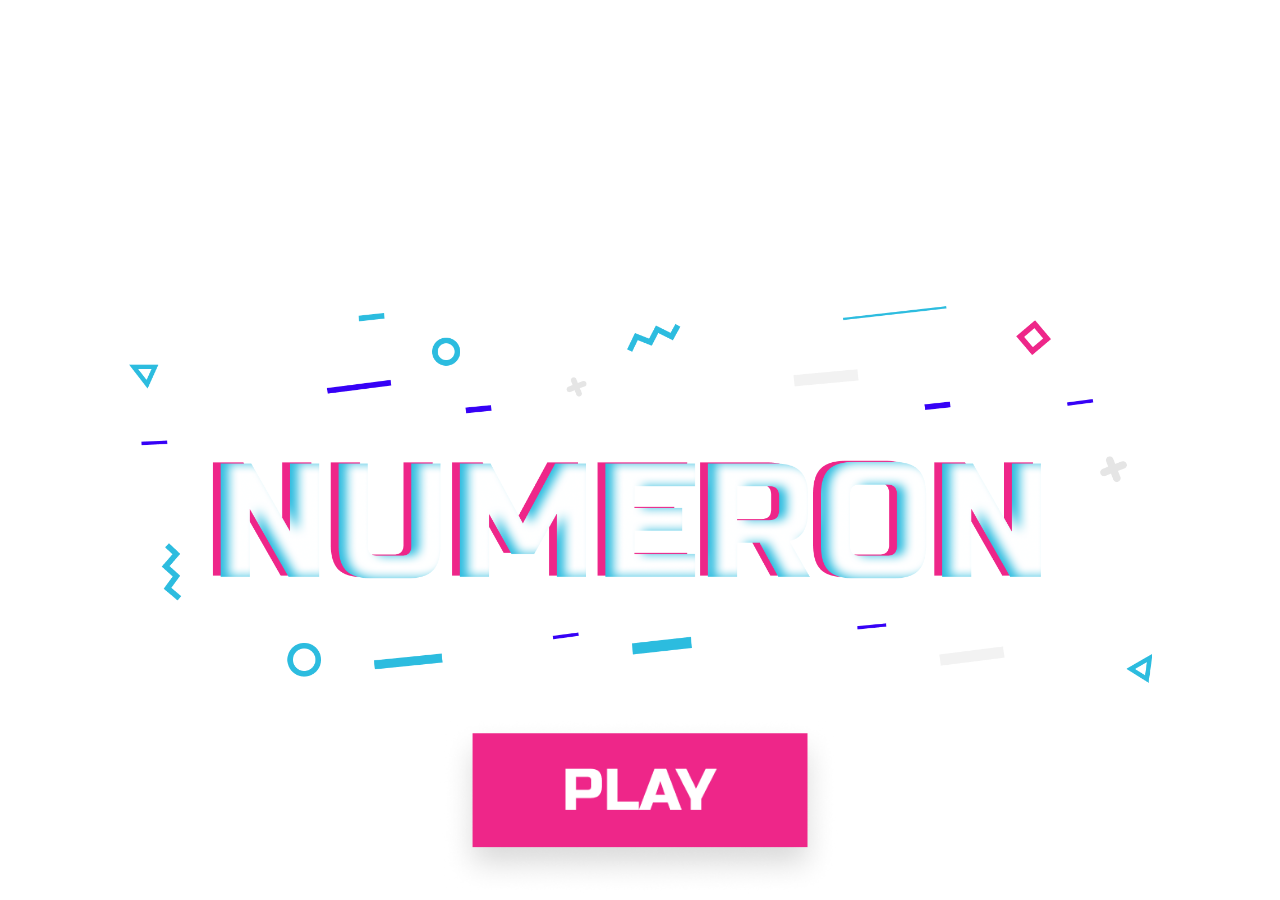
<file: index.html>
<!DOCTYPE html>
<html lang="en">
<head>
    <meta charset="UTF-8">
    <meta name="viewport" content="width=device-width, initial-scale=1.0">
    <title>Number Game</title>
    <link rel="stylesheet" href="style.css">
</head>
<body>
    <div class="playcontainer">
        <div>
            <img class="gamebegin" src="./img/numberon_image.png" alt="">
        </div>
        <div>
            <img id="play" class="play-button" src="./img/play_button.png" alt="">
        </div>
    </div>
    <script src="./play_button.js"></script>
</body>
</html>
</file>
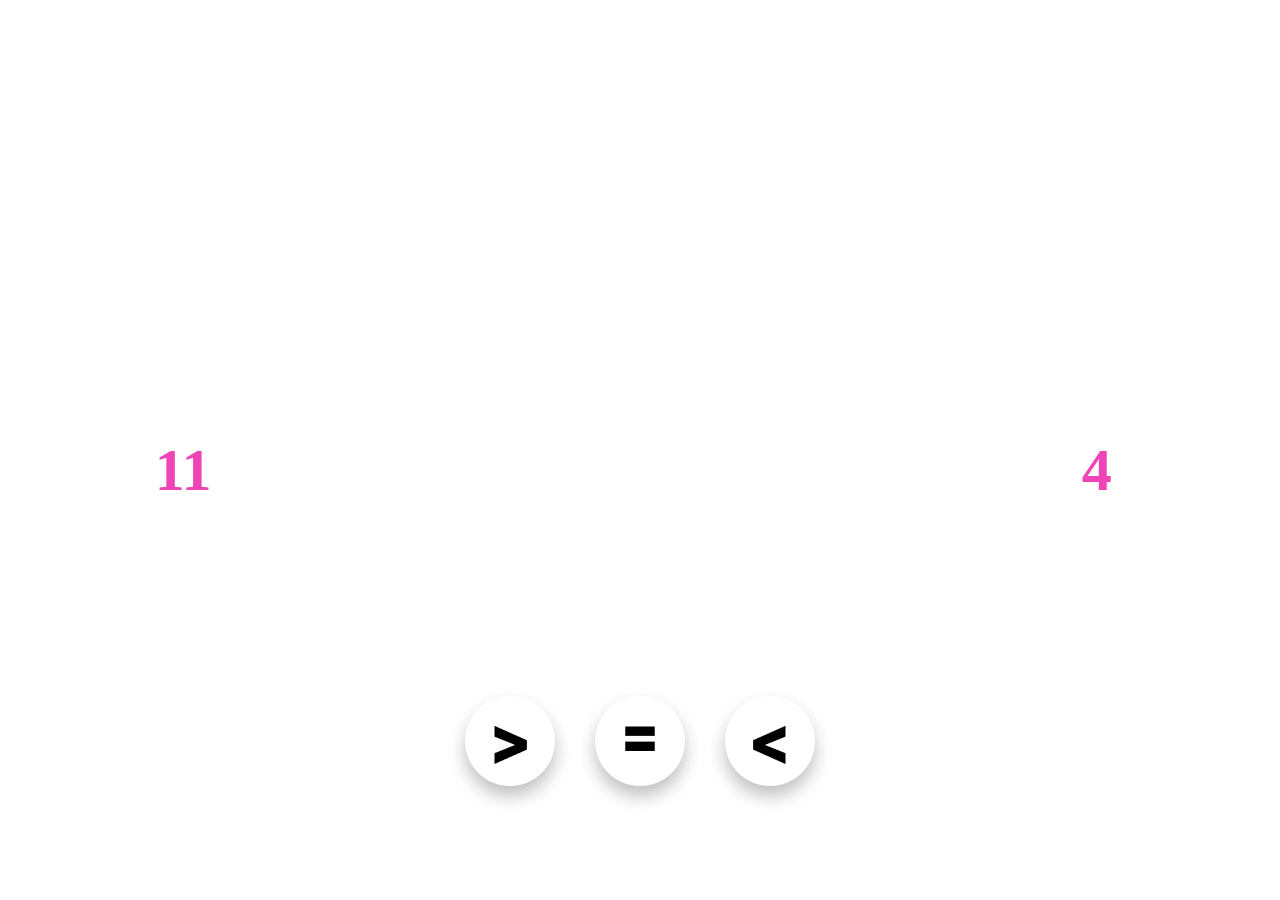
<file: actualplay.html>
<!DOCTYPE html>
<html lang="en">
  <head>
    <meta charset="UTF-8" />
    <meta name="viewport" content="width=device-width, initial-scale=1.0" />
    <title>Document</title>
    <link rel="stylesheet" href="style.css" />
    <link rel="preconnect" href="https://fonts.googleapis.com" />
    <link rel="preconnect" href="https://fonts.gstatic.com" crossorigin />
    <link
      href="https://fonts.googleapis.com/css2?family=Handjet:wght@500&display=swap"
      rel="stylesheet"
    />
  </head>
  <body>
    <div class="main_container">
      <div class="heading universal universal2">
        <h1>Guess the realtion!</h1>
        <div class="timerbox universal">
          <span class="universal-num timersize" id="timer"></span>
        </div>
      </div>
      <!-- this is gaming box -->
      <div class="maingame universal universal2">
        <div class="randombox universal">
          <span id="random1" class="universal-num"></span>
        </div>
        <div class="universal randombox questionbox">
          <p class="question universal-num">?</p>
        </div>
        <div class="randombox universal">
          <span id="random2" class="universal-num"></span>
        </div>
      </div>
      <!-- calculative symbols -->
      <div class="universal symbolbox">
        <img id="greaterthan" class="hover" src="./img/greater-than-button_.png" alt="" />
        <img id="equalstoo" class="hover" src="./img/equal-to-button.png" alt="" />
        <img id="lesserthan" class="hover" src="./img/lesser-than-button.png" alt="" />
      </div>
    </div>
    <script src="./playwindow.js"></script>
  </body>
</html>
</file>
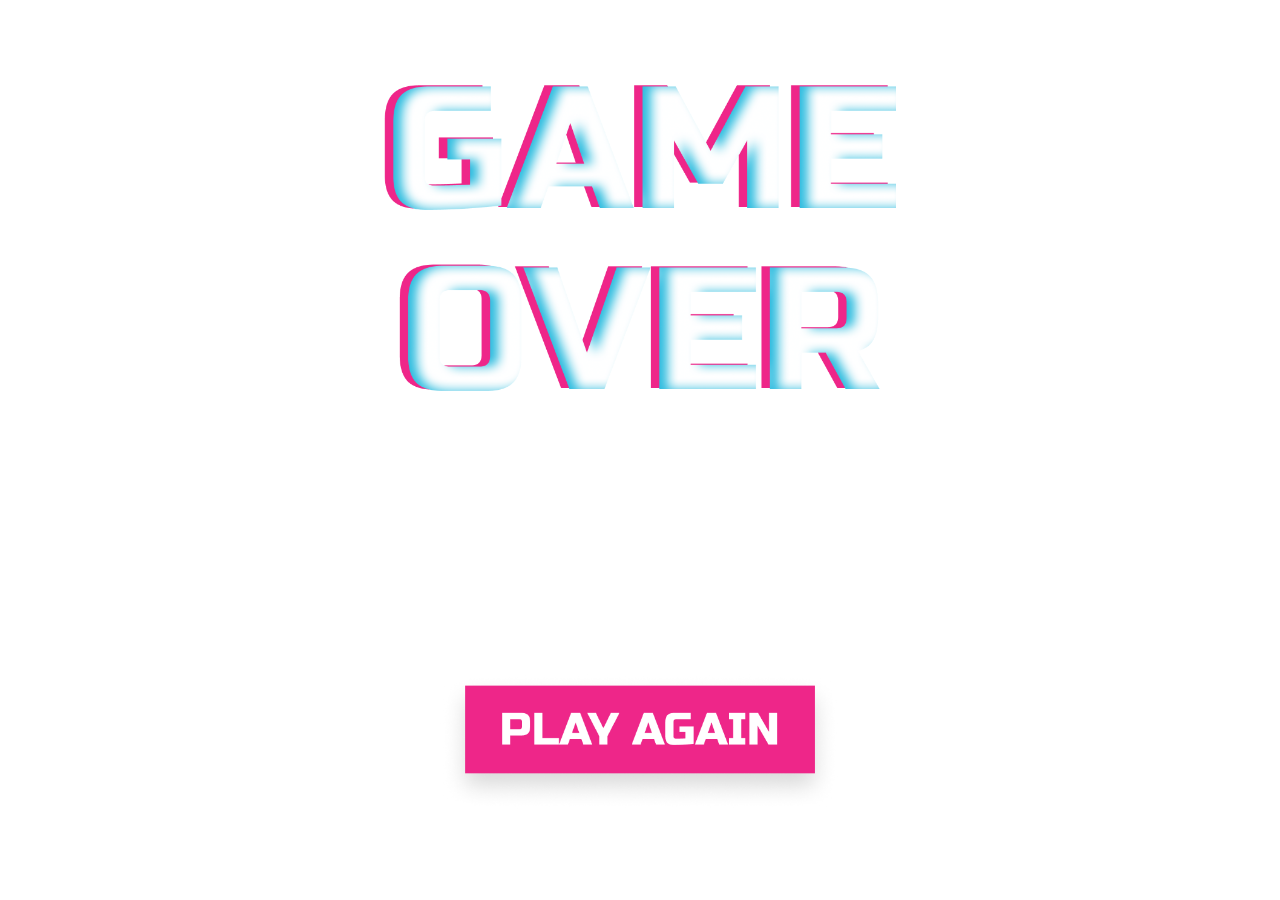
<file: gameover.html>
<!DOCTYPE html>
<html lang="en">
<head>
    <meta charset="UTF-8">
    <meta name="viewport" content="width=device-width, initial-scale=1.0">
    <title>Game over</title>
    <link rel="stylesheet" href="style.css">
</head>
<body>
    <div class="playcontainer gameover">
        <div>
            <img class="gameoversize" src="./img/gameover-text.png" alt="">
        </div>
        <div class="universal gameoverbox" id="score" >    
        </div>
        <div>
            <img id="play_again" class="play-button" src="./img/play-again-button.png" alt="">
        </div>
    </div>
    <script src="./playagain.js"></script>
</body>
</html>
</file>
<file: style.css>
*{
    margin: 0;
    padding: 0;
    scroll-behavior: smooth;
    box-sizing: border-box;
}
.universal{
    display: flex;
    flex-direction: row;
    justify-content: center;
    align-items: center;
}
.universal2{
    justify-content: space-between;
}
.universal-num{
    font-size: 60px;
    font-weight: bolder;
    color: #EF44B6;
    font-family: 'Noto Serif', serif;
}
.playcontainer{
    background-repeat: no-repeat;
    background-size: cover;
    display: flex;
    flex-direction: column;
    justify-content: end;
    align-items: center;
    height: 100vh;
    width: 100vw;
}
.gamebegin{
    width: 80vw;
    height: auto;
}
.main_container{
    background-image: url(https://res.cloudinary.com/dkd5jyhic/image/upload/v1601143553/Assets-Numeron/numeron-bg_mm5r8c.png);
    background-repeat: no-repeat;
    background-size: cover;
    height: 100vh;
}
.heading,.maingame{
    height: 35vh;
    padding: 0px 200px;
    margin-bottom: 20px;
}
.maingame{
    height: 30vh;
    padding:  0px 100px;
}
.heading h1{
    color: white;
    font-size: 90px;
    font-family: 'Handjet', cursive;
}
.timerbox{
    height: 14vh;
    width: 8vw;
    border: 3px white solid;
}
.questionbox{
    height: 14vh;
    width: 8vw;
}
.randombox{
    background-color: white;
    height: 25vh;
    width: 13vw;
}
.questionbox{
    background-color: transparent;
}
.question,#timer,.whitetext{
    color: white;
    
}
.symbolbox{
    height: 28vh;
}
.gameover{
    background-image: url(https://res.cloudinary.com/dkd5jyhic/image/upload/v1601143553/Assets-Numeron/numeron-bg_mm5r8c.png);
    background-size: cover;
    height: 100vh;
    justify-content: space-evenly;
}
.gameoversize{
    width: 40vw;
}
.play-button{
    width: 400px;
    cursor: pointer;
}
.gameoverbox{
    height: 12vh;
    width: 20vw;
    border: 3px solid white;
}
.hover{
    cursor: pointer;
}
</file>
